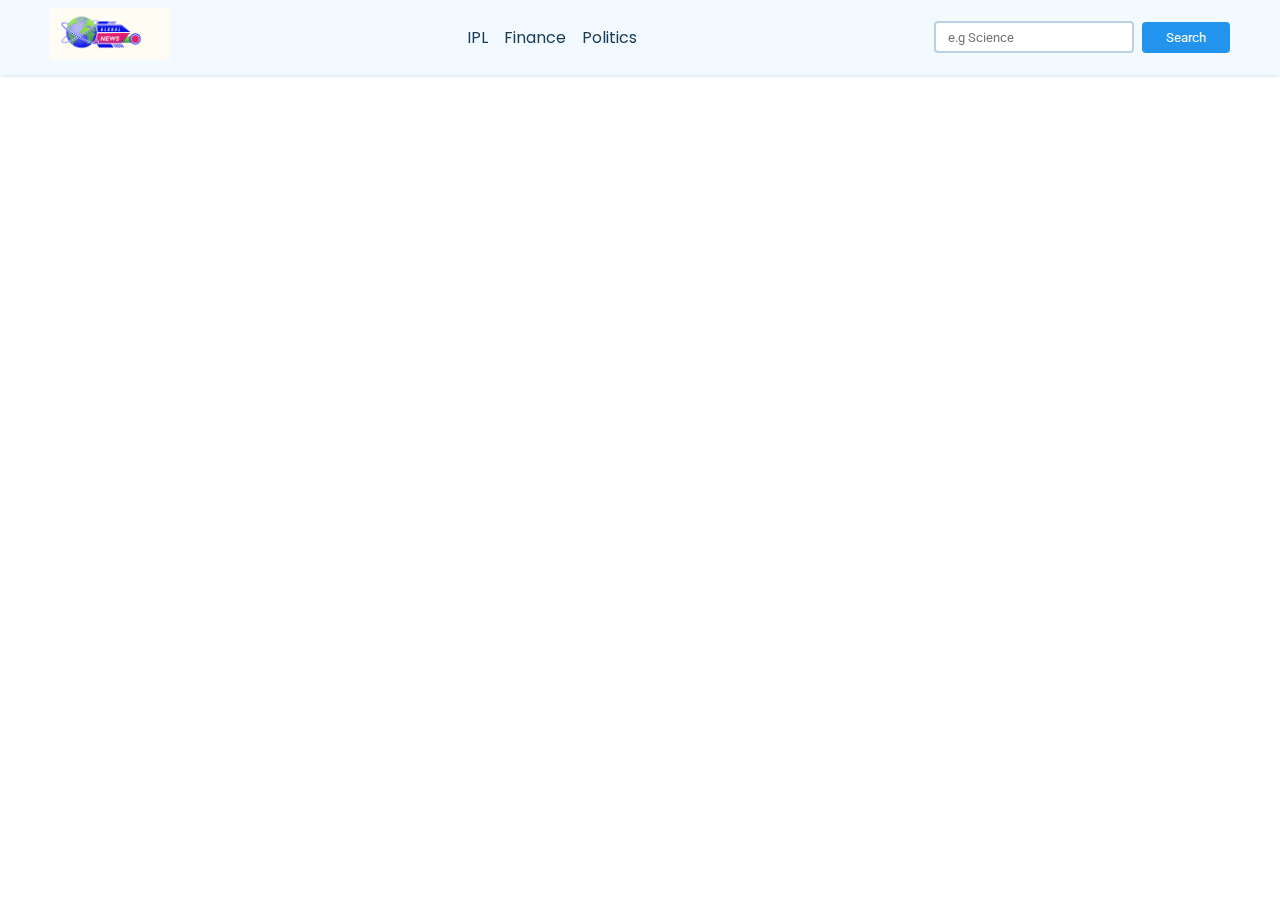
<file: News Website/index.html>
<!DOCTYPE html>
<html lang="en">
<head>
    <meta charset="UTF-8">
    <meta http-equiv="X-UA-Compatible" content="IE=edge">
    <meta name="viewport" content="width=device-width, initial-scale=1.0">
    <title>News App</title>
    <link rel="stylesheet" href="style.css"  >
</head>
<body>

    <nav>
        <div class="main-nav container flex">
            <a href="#" onclick="reload()" class="company-logo">
                <img src="./asset/The SARKARWALE’s SHORTS.png" alt="company logo" />
            </a>
            <div class="nav-links">
                <ul class="flex">
                    <li class="hover-link nav-item" id="ipl" onclick="onNavItemClick('ipl')">IPL</li>
                    <li class="hover-link nav-item" id="finance" onclick="onNavItemClick('finance')">Finance</li>
                    <li class="hover-link nav-item" id="politics" onclick="onNavItemClick('politics')">Politics</li>
                </ul>
            </div>
            <div class="search-bar flex">
                <input id="search-text" type="text" class="news-input" placeholder="e.g Science">
                <button id="search-button" class="search-button">Search</button>
            </div>
        </div>
    </nav>


    <main>
        <div class="cards-container container flex" id="cards-container">  

        </div>
    </main>

    <template id="template-news-card">
        <div class="card">
            <div class="card-header">
                <img src="https://via.placeholder.com/400x200" alt="news-image" id="news-img" >
            </div>
            <div class="card-content">
                <h3 id="news-title">This is the Title</h3>
                <h6 class="news-source" id="news-source">End Gadget 26/08/2024</h6>
                <p class="news-desc" id="news-desc">Lorem ipsum dolor sit amet consectetur adipisicing elit. Quae sapiente illo temporibus quod illum. Incidunt harum nesciunt culpa recusandae, ducimus tempore quibusdam quas at assumenda animi? Eos amet reprehenderit earum.</p>
            </div>
        </div>
    </template>

    <script src="script.js"></script>
</body>
</html>
</file>
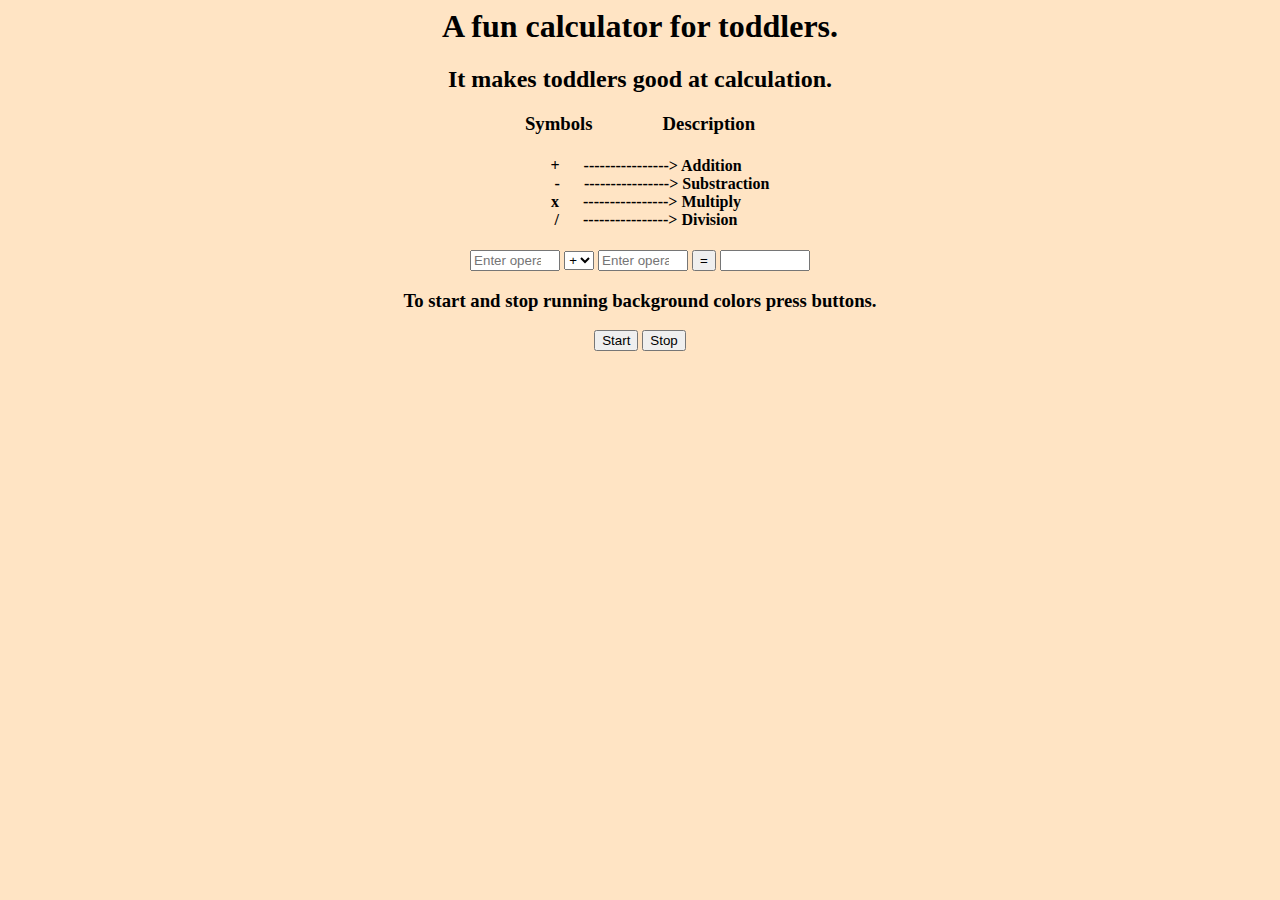
<file: Project/index.html>
<html>
    <head>
        <Title>Baby Calculator</Title>
        <meta name="viewport" content="width=device-width, initial-scale=1.0">
        <style>
            *{
                text-align: center;
            }
            input{
                width:90px;
            }
            button{
                color: black;
            }
        </style>

    </head>
    <body style="background-color: bisque;">
        <h1>A fun calculator for toddlers.</h1>
        <h2>It makes toddlers good at calculation.</h2>
        <h3>Symbols     &emsp; &emsp;&emsp;    Description </h3>
        <h4>
            &ensp; +           &emsp;  ----------------> Addition        <br/>
            &ensp;&ensp;&emsp;&ensp; -           &emsp;  ----------------> Substraction    <br/>
            &ensp; x           &emsp;  ----------------> Multiply        <br/>
            &ensp; /           &emsp;  ----------------> Division         
        </h4> 

        <div id="demo">
            <input id="fnum" type="number" placeholder="Enter operand"> 
             
            <select id="operation">
                <option value="1">+</option>
                <option value="2">-</option>
                <option value="3">/</option>
                <option value="4">x</option> </select>

            <input id="snum" type="number" placeholder="Enter operand"> 
            <button onclick="calculate()">=</button>
            <input id="total" type="input">

            <h3>To start and stop running background colors press buttons.</h3>
            <button id="start">Start</button>
            <button id="stop">Stop</button>
            
        </div>

        <script src="./index.js" >

        </script>



    </body>
</html>
</file>
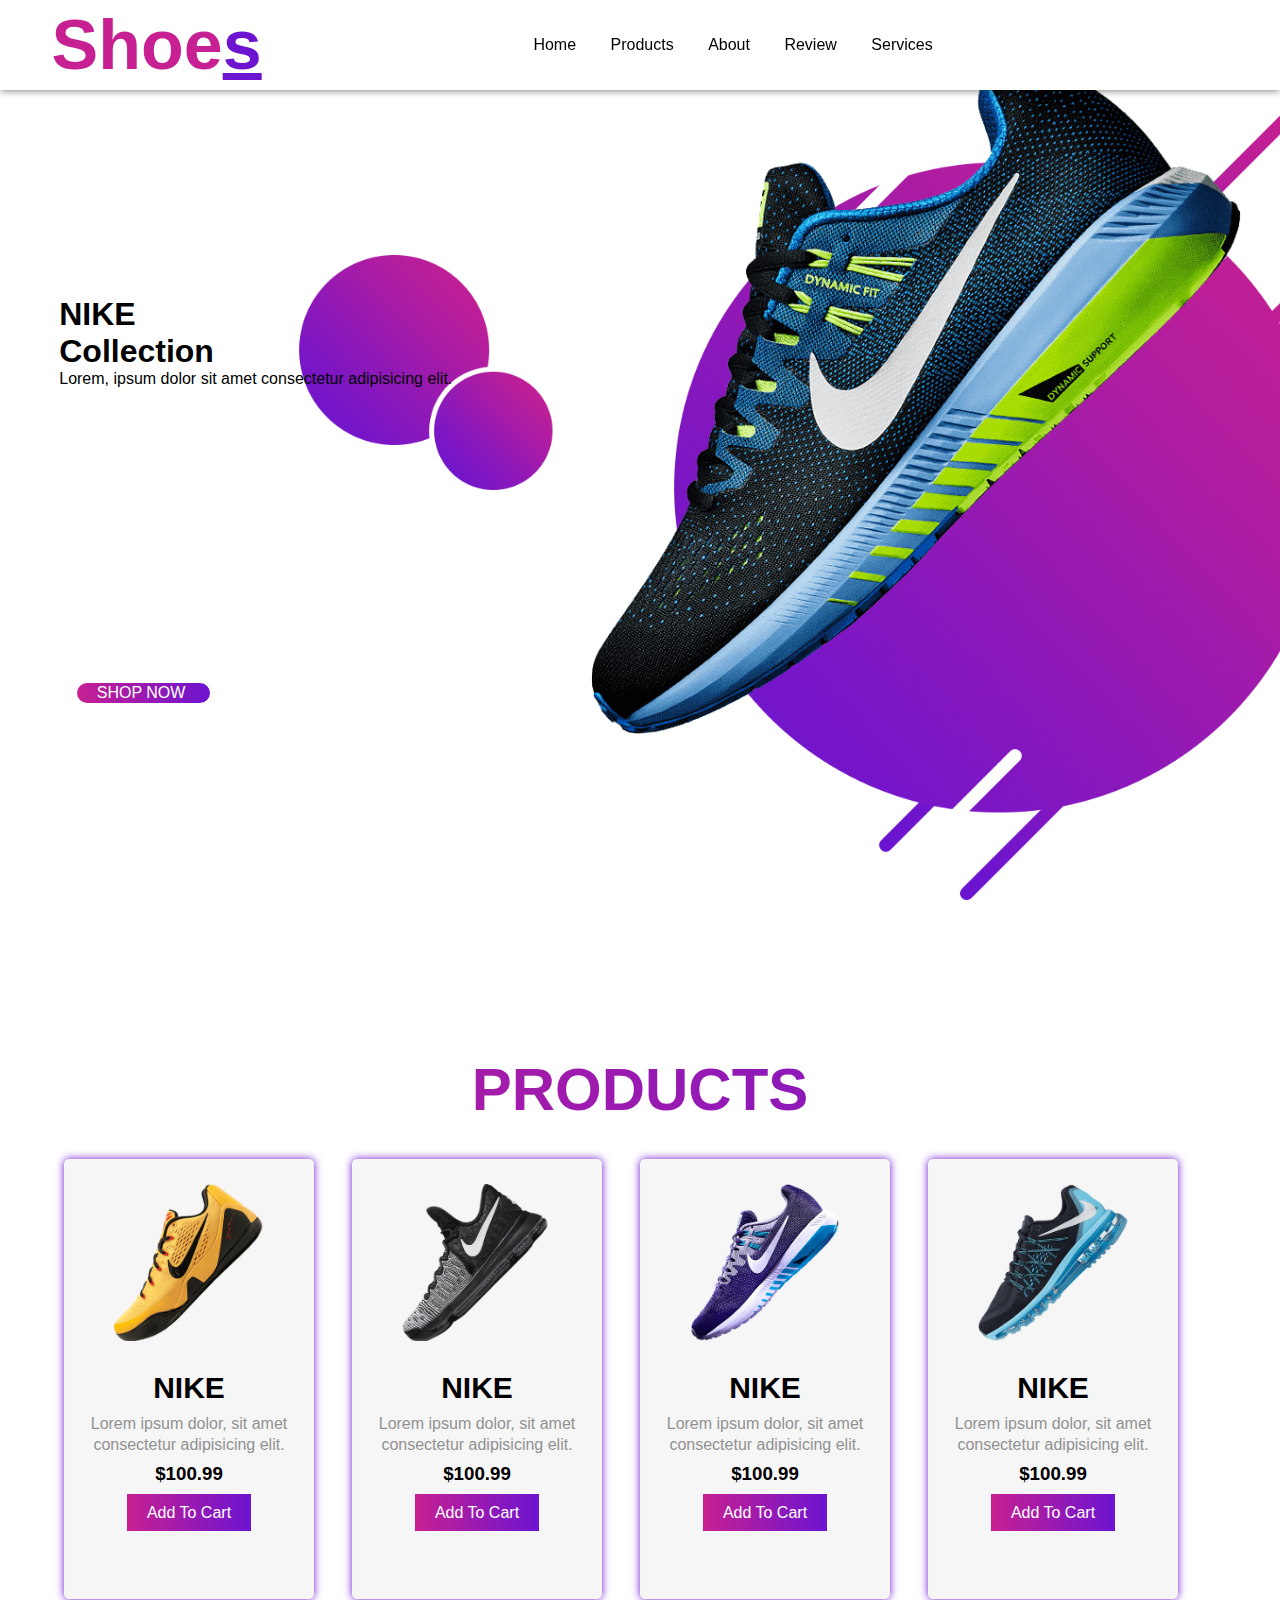
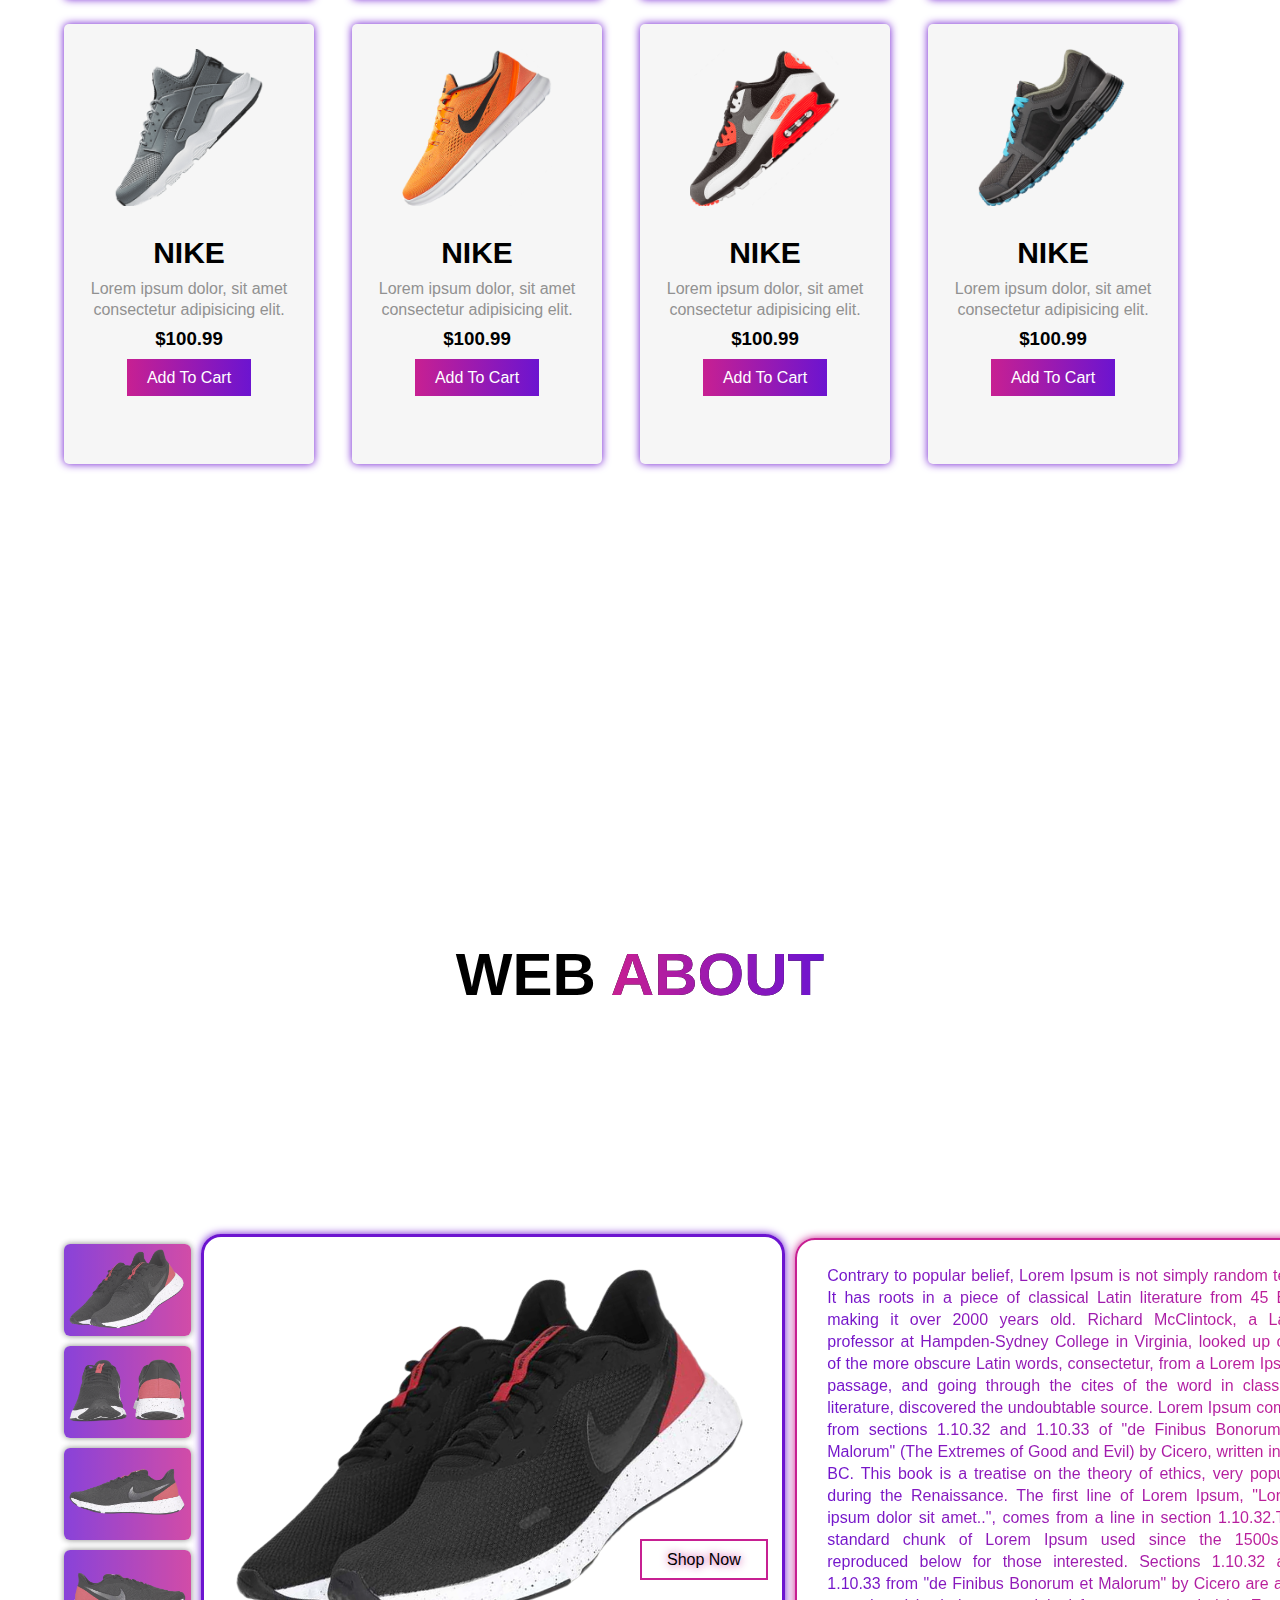
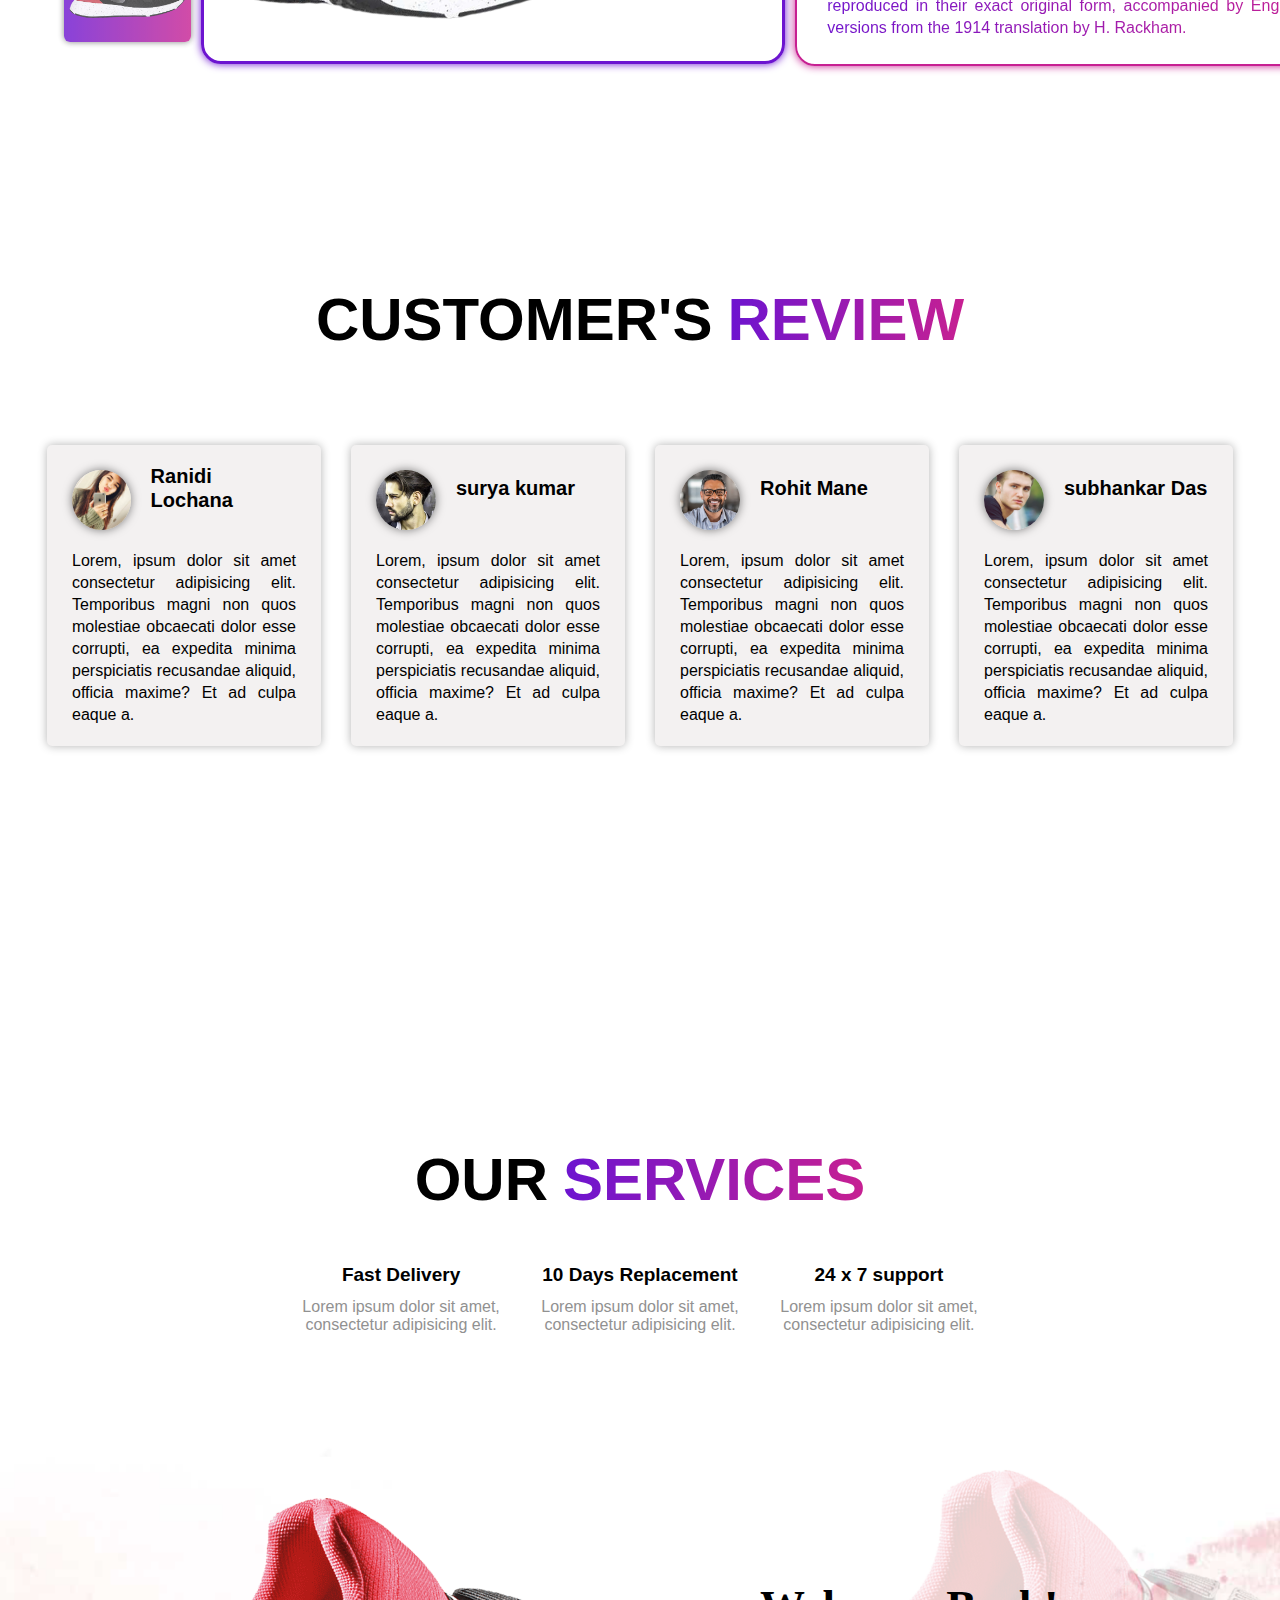
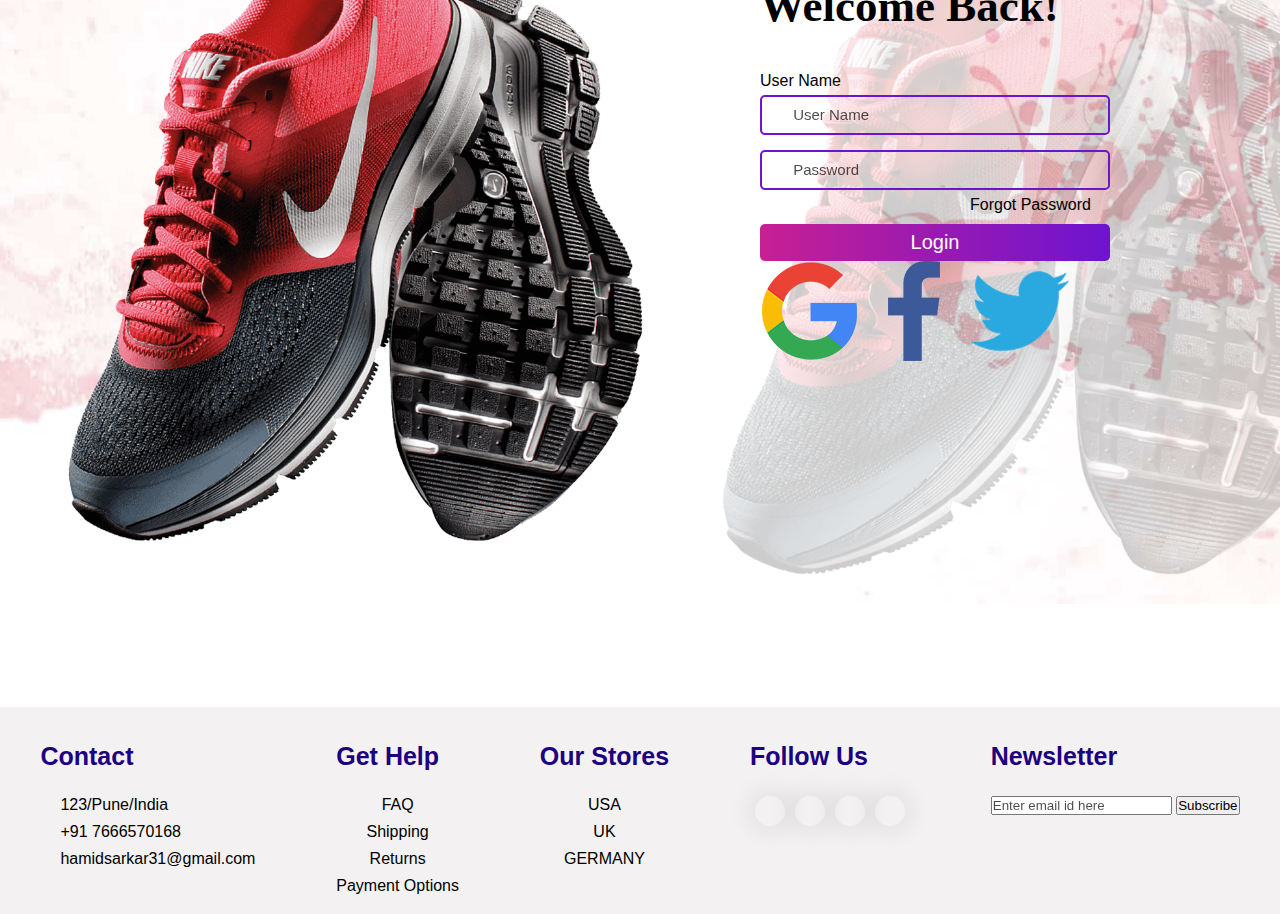
<file: Shoe Website/index.html>
<!DOCTYPE html>
<html lang="en">
<head>
    <meta charset="UTF-8">
    <meta http-equiv="X-UA-Compatible" content="IE=edge">
    <meta name="viewport" content="width=device-width, initial-scale=1.0">
    <title>Nike - Just Do It</title>
    <link rel="stylesheet" href="style.css">
    <link rel="stylesheet" href="https://cdnjs.cloudflare.com/ajax/libs/font-awesome/6.5.1/css/all.min.css" integrity="sha512-DTOQO9RWCH3ppGqcWaEA1BIZOC6xxalwEsw9c2QQeAIftl+Vegovlnee1c9QX4TctnWMn13TZye+giMm8e2LwA==" crossorigin="anonymous" referrerpolicy="no-referrer" />

</head>
<body>
    <section>
        <nav>
            <div class="logo">
                <h1>Shoe<span>s</span></h1>
            </div>

            <ul>
                <li><a href="#Home">Home</a></li>
                <li><a href="#Home">Products</a></li>
                <li><a href="#Home">About</a></li>
                <li><a href="#Home">Review</a></li>
                <li><a href="#Home">Services</a></li>
            </ul>

            <div class="icons">
                <i class="fa-solid fa-heart"></i>
                <i class="fa-solid fa-cart-shopping"></i>
                <i class="fa-solid fa-user"></i>
            </div>

        </nav>

        <div class="main" id="Home">
            <div class="main_content">
                <div class="main_text">
                    <h1>NIKE<br><span>Collection</span></h1>
                    <p>
                        Lorem, ipsum dolor sit amet consectetur adipisicing elit. 
                    </p>
                </div>
                <div class="main_image">
                    <img src="image/shoes.png" >
                </div>
            </div>
            <div class="social_icon">
                <i class="fa-brands fa-discord"></i>
                <i class="fa-brands fa-facebook"></i>
                <i class="fa-brands fa-twitter"></i>
                <i class="fa-brands fa-instagram"></i>
                <i class="fa-brands fa-linkedin"></i>
            </div>
            <div class="button">
                <a href="#">SHOP NOW</a>
                <i class="fa-solid fa-chevron-right"></i>

            </div>
        </div>
    </section>

    <!--Products-->

    <div class="products" id="Products">
        <h1>Products</h1>

        <div class="box">
            <div class="card">
                <div class="small_card">
                    <i class="fa-solid fa-heart"></i>
                    <i class="fa-solid fa-share"></i>
                </div>

                <div class="image">
                    <img src="image/shoes1.png" >
                </div>

                <div class="product_text">
                    <h2>NIKE</h2>
                    <p>
                        Lorem ipsum dolor, sit amet consectetur adipisicing elit.
                    </p>
                    <h3>$100.99</h3>
                    <div class="products_star">
                        <i class="fa-solid fa-star"></i>
                        <i class="fa-solid fa-star"></i>
                        <i class="fa-solid fa-star"></i>
                        <i class="fa-solid fa-star"></i>
                        <i class="fa-solid fa-star"></i>
                    </div>
                    <a href="#" class="btn">Add To Cart</a>
                </div>
            </div>

            <div class="card">
                <div class="small_card">
                    <i class="fa-solid fa-heart"></i>
                    <i class="fa-solid fa-share"></i>
                </div>

                <div class="image">
                    <img src="image/shoes2.png" >
                </div>

                <div class="product_text">
                    <h2>NIKE</h2>
                    <p>
                        Lorem ipsum dolor, sit amet consectetur adipisicing elit.
                    </p>
                    <h3>$100.99</h3>
                    <div class="products_star">
                        <i class="fa-solid fa-star"></i>
                        <i class="fa-solid fa-star"></i>
                        <i class="fa-solid fa-star"></i>
                        <i class="fa-solid fa-star"></i>
                        <i class="fa-solid fa-star"></i>
                    </div>
                    <a href="#" class="btn">Add To Cart</a>
                </div>
            </div>

            <div class="card">
                <div class="small_card">
                    <i class="fa-solid fa-heart"></i>
                    <i class="fa-solid fa-share"></i>
                </div>

                <div class="image">
                    <img src="image/shoes3.png" >
                </div>

                <div class="product_text">
                    <h2>NIKE</h2>
                    <p>
                        Lorem ipsum dolor, sit amet consectetur adipisicing elit.
                    </p>
                    <h3>$100.99</h3>
                    <div class="products_star">
                        <i class="fa-solid fa-star"></i>
                        <i class="fa-solid fa-star"></i>
                        <i class="fa-solid fa-star"></i>
                        <i class="fa-solid fa-star"></i>
                        <i class="fa-solid fa-star"></i>
                    </div>
                    <a href="#" class="btn">Add To Cart</a>
                </div>
            </div>

            <div class="card">
                <div class="small_card">
                    <i class="fa-solid fa-heart"></i>
                    <i class="fa-solid fa-share"></i>
                </div>

                <div class="image">
                    <img src="image/shoes4.png" >
                </div>

                <div class="product_text">
                    <h2>NIKE</h2>
                    <p>
                        Lorem ipsum dolor, sit amet consectetur adipisicing elit.
                    </p>
                    <h3>$100.99</h3>
                    <div class="products_star">
                        <i class="fa-solid fa-star"></i>
                        <i class="fa-solid fa-star"></i>
                        <i class="fa-solid fa-star"></i>
                        <i class="fa-solid fa-star"></i>
                        <i class="fa-solid fa-star"></i>
                    </div>
                    <a href="#" class="btn">Add To Cart</a>
                </div>
            </div>

            <div class="card">
                <div class="small_card">
                    <i class="fa-solid fa-heart"></i>
                    <i class="fa-solid fa-share"></i>
                </div>

                <div class="image">
                    <img src="image/shoes5.png" >
                </div>

                <div class="product_text">
                    <h2>NIKE</h2>
                    <p>
                        Lorem ipsum dolor, sit amet consectetur adipisicing elit. 
                    </p>
                    <h3>$100.99</h3>
                    <div class="products_star">
                        <i class="fa-solid fa-star"></i>
                        <i class="fa-solid fa-star"></i>
                        <i class="fa-solid fa-star"></i>
                        <i class="fa-solid fa-star"></i>
                        <i class="fa-solid fa-star"></i>
                    </div>
                    <a href="#" class="btn">Add To Cart</a>
                </div>
            </div>

            <div class="card">
                <div class="small_card">
                    <i class="fa-solid fa-heart"></i>
                    <i class="fa-solid fa-share"></i>
                </div>

                <div class="image">
                    <img src="image/shoes6.png" >
                </div>

                <div class="product_text">
                    <h2>NIKE</h2>
                    <p>
                        Lorem ipsum dolor, sit amet consectetur adipisicing elit. 
                    <h3>$100.99</h3>
                    <div class="products_star">
                        <i class="fa-solid fa-star"></i>
                        <i class="fa-solid fa-star"></i>
                        <i class="fa-solid fa-star"></i>
                        <i class="fa-solid fa-star"></i>
                        <i class="fa-solid fa-star"></i>
                    </div>
                    <a href="#" class="btn">Add To Cart</a>
                </div>
            </div>

            <div class="card">
                <div class="small_card">
                    <i class="fa-solid fa-heart"></i>
                    <i class="fa-solid fa-share"></i>
                </div>

                <div class="image">
                    <img src="image/shoes7.png" >
                </div>

                <div class="product_text">
                    <h2>NIKE</h2>
                    <p>
                        Lorem ipsum dolor, sit amet consectetur adipisicing elit. 
                    </p>
                    <h3>$100.99</h3>
                    <div class="products_star">
                        <i class="fa-solid fa-star"></i>
                        <i class="fa-solid fa-star"></i>
                        <i class="fa-solid fa-star"></i>
                        <i class="fa-solid fa-star"></i>
                        <i class="fa-regular fa-star-half-stroke"></i>
                    </div>
                    <a href="#" class="btn">Add To Cart</a>
                </div>
            </div>

            <div class="card">
                <div class="small_card">
                    <i class="fa-solid fa-heart"></i>
                    <i class="fa-solid fa-share"></i>
                </div>

                <div class="image">
                    <img src="image/shoes8.png" >
                </div>

                <div class="product_text">
                    <h2>NIKE</h2>
                    <p>
                        Lorem ipsum dolor, sit amet consectetur adipisicing elit. 
                    </p>
                    <h3>$100.99</h3>
                    <div class="products_star">
                        <i class="fa-solid fa-star"></i>
                        <i class="fa-solid fa-star"></i>
                        <i class="fa-solid fa-star"></i>
                        <i class="fa-solid fa-star"></i>
                        <i class="fa-solid fa-star"></i>
                    </div>
                    <a href="#" class="btn">Add To Cart</a>
                </div>
            </div>


        </div>
    </div>

    <!--About-->

    <div class="about" id="About">
        <h1>Web<span>About</span></h1>

        <div class="about_main">
            <div class="about_image">
                <div class="about_small_image">
                    <img src="image/red_shoes1.png" onclick="functio(this)">
                    <img src="image/red_shoes2.png" onclick="functio(this)">
                    <img src="image/red_shoes3.png" onclick="functio(this)">
                    <img src="image/red_shoes4.png" onclick="functio(this)">
                </div>

                <div class="image_container">
                    <img src="image/red_shoes1.png" id="imagebox">
                </div>

            </div>

            <div class="about_text">
                <p>
                    Contrary to popular belief, Lorem Ipsum is not simply random text. It has roots in a piece of classical 
                    Latin literature from 45 BC, making it over 2000 years old. Richard McClintock, a Latin professor at 
                    Hampden-Sydney College in Virginia, looked up one of the more obscure Latin words, consectetur, from a 
                    Lorem Ipsum passage, and going through the cites of the word in classical literature, discovered the 
                    undoubtable source. Lorem Ipsum comes from sections 1.10.32 and 1.10.33 of "de Finibus Bonorum et Malorum" 
                    (The Extremes of Good and Evil) by Cicero, written in 45 BC. This book is a treatise on the theory of ethics, 
                    very popular during the Renaissance. The first line of Lorem Ipsum, "Lorem ipsum dolor sit amet..", comes from 
                    a line in section 1.10.32.The standard chunk of Lorem Ipsum used since the 1500s is reproduced below for those 
                    interested. Sections 1.10.32 and 1.10.33 from "de Finibus Bonorum et Malorum" by Cicero are also reproduced in 
                    their exact original form, accompanied by English versions from the 1914 translation by H. Rackham.
                </p>
            </div>

        </div>

        <a href="#" class="about_btn">Shop Now</a>

        <script>
            function functio(small){
                var full = document.getElementById("imagebox");
                full.src = small.src ;
            }
        </script>

    </div>


    <!--Review-->

    <div class="review" id="Review">
        <h1>Customer's<span>review</span></h1>

        <div class = "review_box">
            <div class="review_card">
                <div class="card_top">
                    <div class="profile">

                        <div class="profile_image">
                            <img src="image/girl_dp1.jpg">
                        </div>

                        <div class="name">
                            <strong>Ranidi Lochana</strong>

                            <div class="like">
                                <i class="fa-solid fa-star"></i>
                                <i class="fa-solid fa-star"></i>
                                <i class="fa-solid fa-star"></i>
                                <i class="fa-solid fa-star"></i>
                                <i class="fa-solid fa-star-half-stroke"></i>
                            </div>
                        </div>

                    </div>
                </div>
                <div class="comment">
                    <p>
                        Lorem, ipsum dolor sit amet consectetur adipisicing elit. 
                        Temporibus magni non quos molestiae obcaecati dolor esse corrupti, 
                        ea expedita minima perspiciatis recusandae aliquid, officia maxime? Et ad culpa eaque a.
                    </p>
                </div>
            </div>

            <div class="review_card">
                <div class="card_top">
                    <div class="profile">

                        <div class="profile_image">
                            <img src="image/man_dp1.jpg">
                        </div>

                        <div class="name">
                            <strong>surya kumar</strong>

                            <div class="like">
                                <i class="fa-solid fa-star"></i>
                                <i class="fa-solid fa-star"></i>
                                <i class="fa-solid fa-star"></i>
                                <i class="fa-solid fa-star"></i>
                                <i class="fa-solid fa-star-half-stroke"></i>
                            </div>
                        </div>

                    </div>
                </div>
                <div class="comment">
                    <p>
                        Lorem, ipsum dolor sit amet consectetur adipisicing elit. 
                        Temporibus magni non quos molestiae obcaecati dolor esse corrupti, 
                        ea expedita minima perspiciatis recusandae aliquid, officia maxime? Et ad culpa eaque a.
                    </p>
                </div>
            </div>

            <div class="review_card">
                <div class="card_top">
                    <div class="profile">

                        <div class="profile_image">
                            <img src="image/man_dp2.jpg">
                        </div>

                        <div class="name">
                            <strong>Rohit Mane</strong>

                            <div class="like">
                                <i class="fa-solid fa-star"></i>
                                <i class="fa-solid fa-star"></i>
                                <i class="fa-solid fa-star"></i>
                                <i class="fa-solid fa-star"></i>
                                <i class="fa-solid fa-star-half-stroke"></i>
                            </div>
                        </div>

                    </div>
                </div>
                <div class="comment">
                    <p>
                        Lorem, ipsum dolor sit amet consectetur adipisicing elit. 
                        Temporibus magni non quos molestiae obcaecati dolor esse corrupti, 
                        ea expedita minima perspiciatis recusandae aliquid, officia maxime? Et ad culpa eaque a.
                    </p>
                </div>
            </div>

            <div class="review_card">
                <div class="card_top">
                    <div class="profile">

                        <div class="profile_image">
                            <img src="image/man_dp3.jpg">
                        </div>

                        <div class="name">
                            <strong>subhankar Das</strong>

                            <div class="like">
                                <i class="fa-solid fa-star"></i>
                                <i class="fa-solid fa-star"></i>
                                <i class="fa-solid fa-star"></i>
                                <i class="fa-solid fa-star"></i>
                                <i class="fa-solid fa-star-half-stroke"></i>
                            </div>
                        </div>

                    </div>
                </div>
                <div class="comment">
                    <p>
                        Lorem, ipsum dolor sit amet consectetur adipisicing elit. 
                        Temporibus magni non quos molestiae obcaecati dolor esse corrupti, 
                        ea expedita minima perspiciatis recusandae aliquid, officia maxime? Et ad culpa eaque a.
                    </p>
                </div>
            </div>

        </div>

    </div>


    <!--Services-->

    <div class="services" id="Services">
        <h1>our<span>services</span></h1>

        <div class="services_cards">
            <div class="services_box">
                <i class="fa-solid fa-truck-fast"></i>
                <h3>Fast Delivery</h3>
                <p>
                    Lorem ipsum dolor sit amet, consectetur adipisicing elit. 
                </p>
            </div>

            <div class="services_box">
                <i class="fa-solid fa-rotate-left"></i>
                <h3>10 Days Replacement</h3>
                <p>
                    Lorem ipsum dolor sit amet, consectetur adipisicing elit. 
                </p>
            </div>

            <div class="services_box">
                <i class="fa-solid fa-headset"></i>
                <h3>24 x 7 support</h3>
                <p>
                    Lorem ipsum dolor sit amet, consectetur adipisicing elit. 
                </p>
            </div>
        </div>
    
    </div>

    <!--Login Form-->

    <div class="login_form">
        <div class="left">
            <img src="image/logshoes.png">
        </div>

        <div class="right">
            <h1>Welcome Back!</h1>

            <form action="#" method="post">
                <p>User Name</p>
                <div class="user">
                    <i class="fa-solid fa-user"></i>
                    <input type="text" name="user" placeholder="User Name">
                </div>

                <p class="password_tag"></p>
                <div class="password">
                    <i class="fa-solid fa-lock"></i>
                    <input type="text" name="password" placeholder="Password">
                </div>

                <p class="forget">Forgot Password</p>

                <button type="submit">Login</button>

                <div class="login_icon">
                    <a href="#"><img src="image/google.png"/></a>
                    <a href="#"><img src="image/facebook.png"/></a>
                    <a href="#"><img src="image/twitter.png"/></a>
                </div>
            </form>
        </div>
    </div>

    <!--Footer-->
    <footer>
        <div class="footer_main">
            <div class="tag">
                <h1>Contact</h1>
                <a href="#"><i class="fa-solid fa-house"></i>123/Pune/India</a>
                <a href="#"><i class="fa-solid fa-phone"></i>+91 7666570168</a>
                <a href="#"><i class="fa-solid fa-envelope"></i>hamidsarkar31@gmail.com</a>
            </div>

            <div class="tag">
                <h1>Get Help</h1>
                <a href="#" class="center">FAQ</a>
                <a href="#" class="center">Shipping</a>
                <a href="#" class="center">Returns</a>
                <a href="#" class="center">Payment Options</a>
            </div>

            <div class="tag">
                <h1>Our Stores</h1>
                <a href="#" class="center">USA</a>
                <a href="#" class="center">UK</a>
                <a href="#" class="center">GERMANY</a>
            </div>

            <div class="tag">
                <h1>Follow Us</h1>
                <div class="social_link">
                    <a href="#"><i class="fa-brands fa-facebook"></i></i></a>
                    <a href="#"><i class="fa-brands fa-square-x-twitter"></i></a>
                    <a href="#"><i class="fa-brands fa-instagram"></i></a>
                    <a href="#"><i class="fa-brands fa-linkedin"></i></a>

                </div>
            </div>

            <div class="tag">
                <h1>Newsletter</h1>
                <div class="serach_bar">
                    <input type="text" placeholder="Enter email id here">
                    <button type="submit">Subscribe</button>
                </div>
            </div>

            
        
        </div>
    </footer>


</body>
</html>
</file>
<file: News Website/style.css>
@import url("https://fonts.googleapis.com/css2?family=Poppins:wght@500&family=Roboto:wght@500&display=swap");

*{
    padding: 0;
    margin: 0;
    box-sizing: border-box;

}

:root{
    --primary-text-color: #183b56;
    --secondary-text-color: #577592;
    --accent-color: #2294ed;
    --accent-color-dark: #1d69a3;
}

body{
    font-family: "poppins", sans-serif;
    color: var(--primary-text-color);
}

p{
    font-family: "Roboto", sans-serif;
    color: var(--secondary-text-color);
    line-height: 1.4rem;
}
a{
    text-decoration:none;
}

ul{
    list-style: none;
}

.flex{
    display:flex;
    align-items: center;
}

.container{
    max-width: 1180px;
    margin-inline: auto;
    overflow: hidden;
}

nav{
    background-color: #f3faff;
    box-shadow: 0 0 4px #bbd0e2;
    position: fixed;
    top: 0;
    z-index: 99;
    left: 0;
    right: 0;

}

.main-nav{
    justify-content: space-between;
    padding-block:8px;
}

.company-logo img{
    width:120px;
}

.nav-links ul{
    gap: 16px;
}

.hover-link{
    cursor: pointer;
}

.hover-link:hover{
    color: var(--secondary-text-color);
}

.hover-link:active{
    color:red;
}

.nav-item.active{
    color: var(--accent-color);
}

.search-bar{
    height: 32px;
    gap: 8px;
}

.news-input{
    width: 200px;
    height: 100%;
    padding-inline: 12px;
    border-radius: 4px;
    border: 2px solid #bbd0e2;
    font-family: "Roboto", sans-serif;
}

.search-button{
    background-color: var(--accent-color);
    color: white;
    padding: 8px 24px;
    border: none;
    border-radius: 4px;
    cursor: pointer;
    font-family: "Roboto", sans-serif;

}

.search-button:hover{
    background-color: var(--accent-color-dark);

}

main{
    padding-block: 20px;
    margin-top: 80px;
}

.cards-container{
    justify-content: space-between;
    flex-wrap: wrap;
    row-gap: 20px;
    align-items: start;
}

.card{
    width:360px;
    min-height:400px;
    box-shadow: 0 0 4px #d4ecff;
    border-radius: 4px;
    cursor: pointer;
    background-color: #fff;
    overflow: hidden;
    transition: all 0.3s ease;
}

.card:hover{
    box-shadow: 1px 1px 8px #d4ecff;
    background-color: #f9fdff;
    transform: translate(-2px) ;
}

.card-header img{
    width: 100%;
    height: 180px;
    object-fit: cover;
}

.card-content{
    padding: 12px;
}

.news-source{
    margin-block: 12px;
}
</file>
<file: Shoe Website/style.css>
*{
    margin:0;
    padding: 0;
    box-sizing:border-box;
    font-family: sans-serif;
}

html{
    scroll-behavior: smooth;
}

::-webkit-scrollbar{
    width: 15px; 
}

::-webkit-scrollbar-track{
    border-radius: 5px;
    box-shadow: inset 0 0 10px rgba(0,0,0,0.25);
}

::-webkit-scrollbar-thumb{
    border-radius: 5px;
    background: linear-gradient(to top, #c72092, #6c14d0);
}

section{
    width:100%;
    height:100vh;
    background-image: url(image/bg1.png);
    background-size: cover;
    background-position: center;
}

section nav{
    display:flex;
    align-items: center;
    justify-content: space-around;
    box-shadow: 0 0 8px rgba(0,0,0,0.6);
    background:white;
    position:fixed;
    top:0;
    left:0;
    right:0;
    z-index: 100;

}

section nav .logo{
    font-size: 35px;
    color: #c72092;
    margin: 5px 0;
    cursor: pointer;
    position: relative;
    left: -4%
}

section nav .logo span{
    color:#6c14d0;
    text-decoration:underline;
}

section nav ul{
    list-style:none;
}

section nav ul li{
    display:inline-block;
    margin:5px 15px ;
}

section nav ul li a{
    text-decoration: none;
    color: black;
    transition: 0.2s;
}

section nav ul li a:hover{
    color:#c72092;
}

section nav .icons i{
    margin:0 4px;
    cursor:pointer;
    font-size: 18px;
    transition: 0.3s;
}

section nav .icons i:hover{
    color:#c72092;
}

section .main .main_content{
    display: flex;
    align-items: center;
    justify-content: space-around;
}

section .main .main .main_content .main_text h1{
    font-size: 90px;
    line-height: 70px;
    font-family: pyxidium quick;
    background: linear-gradient(to right, #c72092, #6c14d0);
    background-clip: border-box;
    -webkit-background-clip: text;
    -webkit-text-fill-color: transparent;
    position:relative;
    top: 45px;
    left: 5%;

}

section .main .main_context .main_text h1 span{
    font-size: 70px;
    background:linear-gradient(to right, #c72092, #6c14d0);
    background-clip: border-box;
    -webkit-background-clip: text;
    -webkit-text-fill-color: transparent;
    
}

section .main .main_context .main_text p{
    width: 600px;
    text-align:justify;
    line-height:21px;
    position:relative;
    top:85px;
    left: 5%;

}

section .main .main_content .main_image img{
    width:650px;
    position:relative;
    left:20px;
    top:55px;

}

section .main .social_icon{
    position: absolute;
    top: 55%;
    left: 95%;
    font-size: 19px;
    display:flex;
    flex-direction: column;
    row-gap: 10px;
}

section .main .social_icon i{
    margin-top: 8px 0;
    cursor: pointer;
    transition: 0.3s;
}

section .main .social_icon i:hover{
    color: #c72092;

}

section .main .button{
    position: absolute;
    left: 6%;
    padding: 1px 20px;
    border-radius: 30px;
    background: linear-gradient(to right, #c72092, #6c14d0);

}

section .main .button a{
    color:white;
    text-decoration: none;
}

section .main .button i{
    color:white;
    margin-left:5px;
    transition:0.3s;

}

section .main .button:hover i{
    transform: translate(6px)
}

/*products */

.products{
    margin-top:75px;
    top:10%;
    width: 100%;
    height: 140vh;
    padding: 45px 0;
}

.products h1{
    margin: 35px 0;
    font-size: 60px;
    display:flex;
    align-items:center;
    justify-content: center;
    text-transform: uppercase;
    background:linear-gradient(to right, #c72092, #6c14d0);
    background-clip: border-box;
    -webkit-background-clip: text;
    -webkit-text-fill-color: transparent;

}

.products .box{
    width:90%;
    margin: 0 auto;
    display: grid;
    grid-template-columns: 1fr 1fr 1fr 1fr;
    grid-gap: 25px 0 ;
}

.products .box .card
{
    width:250px;
    height:440px;
    box-shadow: 0 0 8px #6c14d0;
    border-radius: 5px;
    text-align: center;
    padding: 10px 20px;
    background: #f6f6f6;
}

.products .box .card .small_card{
    display:flex;
    flex-flow: column;
    position: absolute;
    margin: 10px 0;
    transform: translateX(-20px);
    transition: 0.3s;
    opacity: 0;
}

.products .box .card:hover .small_card{
    transform: translateX(2px);
    cursor: pointer;
    opacity: 1;
}

.products .box .card .image{
    display: flex;
    align-items: center;
    justify-content: center;

}

.products .box .card .image img{
    width: 150px ;
    margin: 15px 0;
    transition: 0.3s;
}

.products .box .card:hover .image img{
    transform: scale(1.1);
}

.products .box .card .small_card i{
    width: 45px;
    height: 45px;
    border-radius: 5px;
    font-size: 18px;
    margin: 2px 0;
    line-height: 40px;
    border: 2px solid #999999;
    transition: 0.2s;

}

.products .box .card .small_card i:hover{
    color: #c72092;
}

.products .box .card .product_text h2{
    font-size: 30px;
    margin-top: 15px;
}

.products .box .card .product_text p{
    color: #919191;
    line-height: 21px;
    margin: 8px 0;
}

.products .box .card .product_text h3{
    margin: 7px 0;
}

.products .box .card .product_text .products_star{
    color:orange;
    margin-bottom: 19px;
    cursor:pointer;
}

.products .box .card .product_text .btn{
    text-decoration: none;
    padding: 10px 20px;
    background: linear-gradient(to right, #c72092, #6c14d0);
    color: white;
}


/*About*/

.about{
    margin-top: 250px;
    width: 100%;
    height: 100vh;
    padding: 35px 0;
}

.about h1{
    font-size: 60px;
    margin-top: 20px;
    display:flex;
    align-items: center;
    justify-content: center;
    background: black;
    background-color: #000;
    -webkit-background-clip: text;
    -webkit-text-fill-color: transparent;
    text-transform: uppercase;
}

.about h1 span{
    background:linear-gradient(to right, #c72092, #6c14d0);
    -webkit-background-clip: text;
    -webkit-text-fill-color: transparent;
    margin-left: 15px;
}

.about .about_main{
    position: relative;
    top: 50%;
    left: 50%;
    transform: translate(-50%, -50%);
    display: flex;
    justify-content: space-around;
    align-items: center;
}

.about .about_main .about_image{
    display:flex;
    margin-top: 50px;
    margin-left:5%;
}

.about .about_main .about_image .about_small_image{
    display:flex;
    flex-direction: column;
    position: relative;
    top:15px;
}

.about .about_main .about_image .about_small_image img{
    height: 92px;
    margin: 5px 0;
    cursor: pointer ;
    background: linear-gradient(to right, #6c14d0, #c72092);
    display:block;
    border-radius: 6px;
    padding: 5px 5px;
    box-shadow: 0 0 6px rgba(0,0,0,0.6);
    opacity: 0.8;
    transition: 0.3s;
}

.about .about_main .about_image .about_small_image img:hover{
    opacity: 1;

}

.about .about_main .image_container{
    padding: 10px;
    display: flex;
}

.about .about_main .image_container img{
    border: 3px solid #6c14d0;
    border-radius: 20px;
    height: 430px;
    padding: 30px;
    box-shadow: 0 0 8px #6c14d0;
    
}

.about .about_main .about_text{
    margin-top: 55px;
}

.about .about_main .about_text p{
    background:linear-gradient(to left, #c72092, #6c14d0);
    -webkit-background-clip: text;
    -webkit-text-fill-color: transparent;
    line-height: 22px;
    width: 540px;
    text-align: justify;
    padding: 25px 30px;
    border: 2px solid #c72092;
    border-radius: 20px;
    box-shadow: 0 0 8px #c72092;
}

.about .about_btn{
    color: black;
    background: none;
    position: relative;
    top:5%;
    left:50%;
    transform: translate(-50%, -50%);
    padding: 10px 25px;
    border: 2px solid #c72092;
    text-decoration: none;
    text-shadow: 0 0 8px #c72092;
    transition: 0.5s;
}

.about .about_btn:hover{
    border: 2px solid transparent;
    background: #c72092;
    color: white;

}

/*Review*/

.review{
    width: 100%;
    height: 100vh;
    padding-top: 100px;
}

.review h1{
    font-size: 60px;
    display: flex;
    align-items:center;
    justify-content: center;
    margin-bottom: 20px;
    text-transform: uppercase;
}

.review h1 span{
    background: linear-gradient(to left, #c72092, #6c14d0);
    -webkit-background-clip: text;
    -webkit-text-fill-color: transparent;
    margin-left: 15px;
}

.review .review_box{
    width: 95%;
    position: relative;
    top: 7%;
    display: flex;
    align-items : center;
    justify-content: center;
    margin: 0 auto;
}

.review .profile .profile_image{
    width: 60px;
    height: 60px;
    border-radius: 50%;
    overflow: hidden;
    margin: 5px 0;
    box-shadow: 0 0 10px rgba(0,0,0,0.5);
    cursor:pointer;
    transition: 0.3s;
} 

.review .profile .profile_image:hover{
    transform: scale(1.2);
}

.review .profile_image img{
    width: 100%;
    height: 100%;
    object-fit: cover;
    object-position: center;
}

.review .profile{
    display: flex;
    align-items: center;
}

.review .review_box .review_card{
    width: 500px;
    background: #f3f1f1;
    padding: 20px 25px;
    border-radius: 5px;
    margin: 15px;
    box-shadow: 0 0 10px rgba(0,0,0,0.3);
}

.review .review_box .review_card .card_top{
    display:flex;
    justify-content: space-between;
    align-items: center;
}

.review .review_box .review_card .card_top .profile .name{
    margin-left: 20px;
    line-height: 22px;
}

.review .review_box .review_card .card_top .profile .name strong{
    font-size: 20px;
}

.review .review_box .review_card .card_top .profile .name .like i{
    color: orange;
    display: inline-block;
    font-size: 12px;

}

.review .review_box .review_card .comment p{
    text-align: justify;
    line-height: 22px;
    margin-top: 15px;
}


/*Services*/

.services{
    width: 70%;
    margin: 0 auto;
    text-align: center;
    padding: 60px 0 28px 0;

}

.services h1{
    font-size: 60px;
    text-transform: uppercase;
}

.services h1 span{
    margin-left: 15px;
    background: linear-gradient(to left, #c72092, #6c14d0);
    -webkit-background-clip: text;
    -webkit-text-fill-color: transparent;
}

.services .services_cards{
    width: 80%;
    margin: 0 auto;
    display: flex;
    align-items: center;
    justify-content: space-between;
    position: relative;
    top: 50px;
}

.services .services_box i{
    font-size: 60px;
    color: orange;
    margin: 20px 0;
    cursor: pointer;
}

.services .services_box h3{
    margin-bottom: 12px;
    font-size: 19px;
}

.services .services_box p{
    text-align: center;
    color: #919191;
    margin-bottom: 60px;
}

.login_form{
    width: 100%;
    height: 100vh;
    display: flex;
    justify-content: space-around;
    align-items:center;
    background-image: url(image/loging_bg.png);
    background-size: cover;
    background-position: center;
}

.login_form .left img{
    width: 650px;
}

.login_form .right{
    position:relative;
    top:-50px;
    left: -60px;
    padding: 50px 80px;
}

.login_form .right h1{
    font-family: prevattscriptssk;
    font-size: 45px;
    margin-bottom: 40px;
}

.login_form .right p{
    margin-bottom: 5px;
}

.login_form .right .user{
    border: 2px solid #6c14d0;
    border-radius: 5px;
    width: 350px;
    height:40px;
    display: flex;
}

.login_form .right .user i{
    position: relative;
    top: 9px;
    left: 15px;
    color: #c72092;
}

.login_form .right .user input{
    position: relative;
    left: 9%;
    width: 295px;
    background: none;
    outline: none;
    border: none;
    display: flex;
    font-size: 15px;
}

.login_form .right .user .username{
    position: relative;
    left: 9%;
    width: 295px;
    background: none;
    outline: none;
    border: none;
    display: flex;
    font-size: 15px;
}

.login_form .right .password_tag{
    margin: 15px 0 5px 0;
}

.login_form .right .password{
    border: 2px solid #6c14d0;
    border-radius: 5px;
    width: 350px;
    height: 40px;
    display: flex;

}

.login_form .right .password i{
    position: relative;
    top: 9px;
    left: 15px;
    color: #c72092;

}

.login_form .right .password input{
    position: relative;
    left: 9%;
    width: 295px;
    background: none;
    outline: none;
    border: none;
    display: flex;
    font-size: 15px;
}

::-webkit-input-placeholder{
    color:black;
    opacity:0.7;
}

.login_form .right .forget{
    position: relative;
    left: 60%;
    margin: 6px 0 10px 0;
    cursor: pointer;
}

.login_form .right button{
    width: 350px;
    color:white;
    padding: 7px 20px;
    border:none;
    border-radius: 5px;
    font-size: 20px;
    cursor: pointer;
    background: linear-gradient(to right, #c72092, #6c14d0);
}

.login_form .right .loging_icon{
    display:flex;
    align-items: center;
    justify-content: center;
    margin-top: 25px;
}

.login_form .right .loging_icon a{
    width:30px;
    height:30px;
    margin:0 2px;
    border-radius: 50%;
    background: #f3f3f3;
    box-shadow: 0 0 5px rgba(0,0,0,0.6);
}

.login_form .right .loging_icon img{
    width: 20px;
    margin: 5px 5px;
}

/*Footer*/

footer{
    width: 100%;
}

footer .footer_main{
    margin-top: 35px;
    width:100%;
    background: #f3f1f1;
    display: flex;
    justify-content: space-around;
}

footer .footer_main .tag{
    margin: 10px 0;
}

footer .footer_main .tag .center{
    text-align: center;
}

footer .footer_main .tag h1{
    font-size: 25px;
    margin: 25px 0;
    color: #1c0080;
}

footer .footer_main .tag a{
    display: block;
    color: black;
    text-decoration: none;
    margin: 9px 0;
}

footer .footer_main .tag a i{
    padding: 0 10px;
    transition: 0.3;
}

footer .footer_main .tag a i:hover{
    color: #c72092;
}

footer .footer_main .tag .social_link{
    display:flex;
}

footer .footer_main .tag .social_link a{
    width: 30px;
    height: 30px;
    border-radius: 50%;
    text-align: center;
    text-decoration: none;
    color:black;
    box-shadow: 0 0 20px 10px rgba(0,0,0,0.05);
    position:relative;
    margin: 0 5px;
    z-index: 10;
    overflow: hidden;
}

footer .footer_main .tag .social_link a .fa-brands{
    font-size: 15px;
    line-height: 30px;
    z-index: 10;
    position: relative;
    transition: 0.5s;
}

footer .footer_main .tag .social_link a:hover i{
    color:white;
}

footer .footer_main .tag .social_link a::after{
    content:'';
    width: 100%;
    height: 100%;
    top: 0;
    left: -90px;
    background: linear-gradient(-45deg, #c72092, #6c14d0);
    position: absolute;
    z-index: -10;
    transition: 0.5s;
}

footer .footer_main .tag .social_link a:hover::after{
    left: 0 ;
}

footer .footer_main .tag .search_bar{
    width: 230px;
    height: 30px;
    background: rgb(202, 202, 202);
    border-radius: 25px;
}

footer .footer_main .tag .search_bar input{
    width: 200px;
    padding: 2px 0;
    position: relative;
    top: 17%;
    left: 6%;
    border: none;
    background: none;
    outline: none;
    font-size: 13px;
}

footer .footer_main .tag .search_bar button{
    padding: 7px 15px;
    background: linear-gradient(to right, #c72092, #6c14d0);
    border:none;
    margin-top: 15px;
    border-radius: 25px;
    color:white;
    cursor: pointer;
}
</file>
